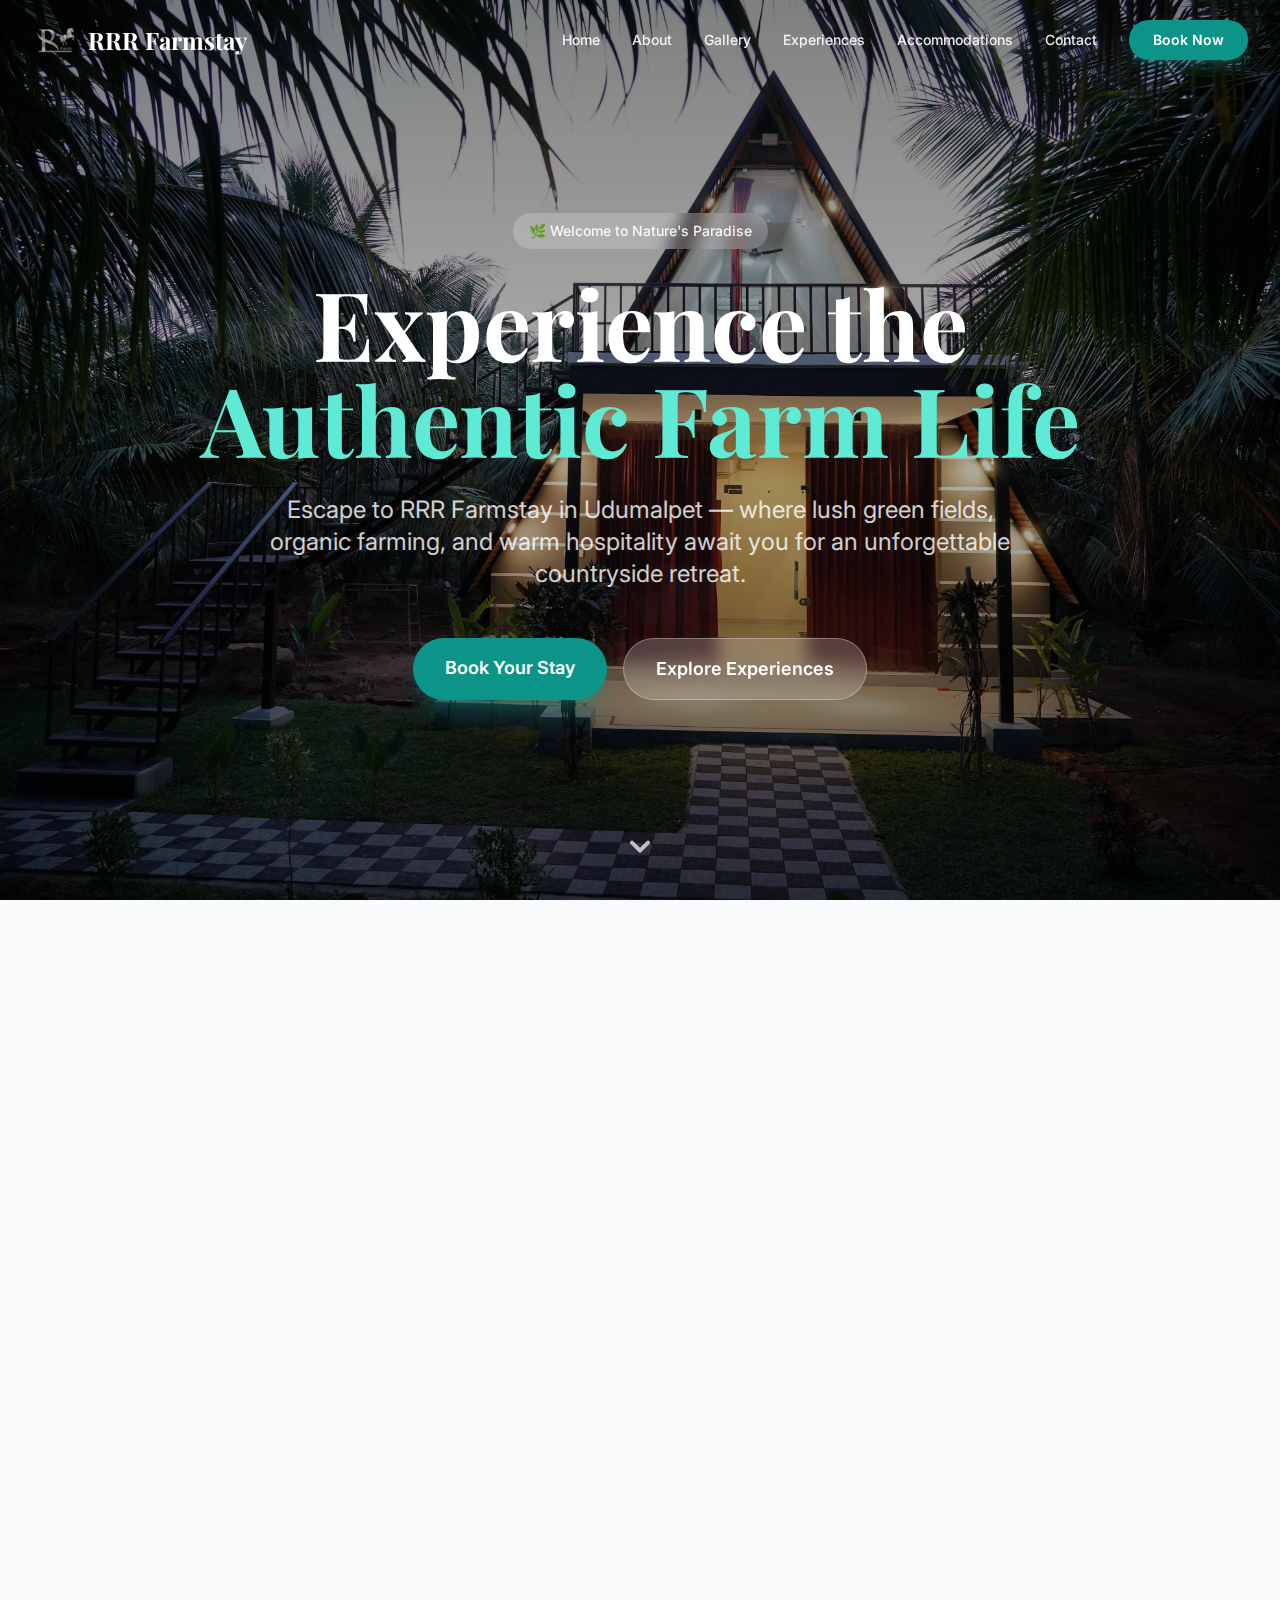
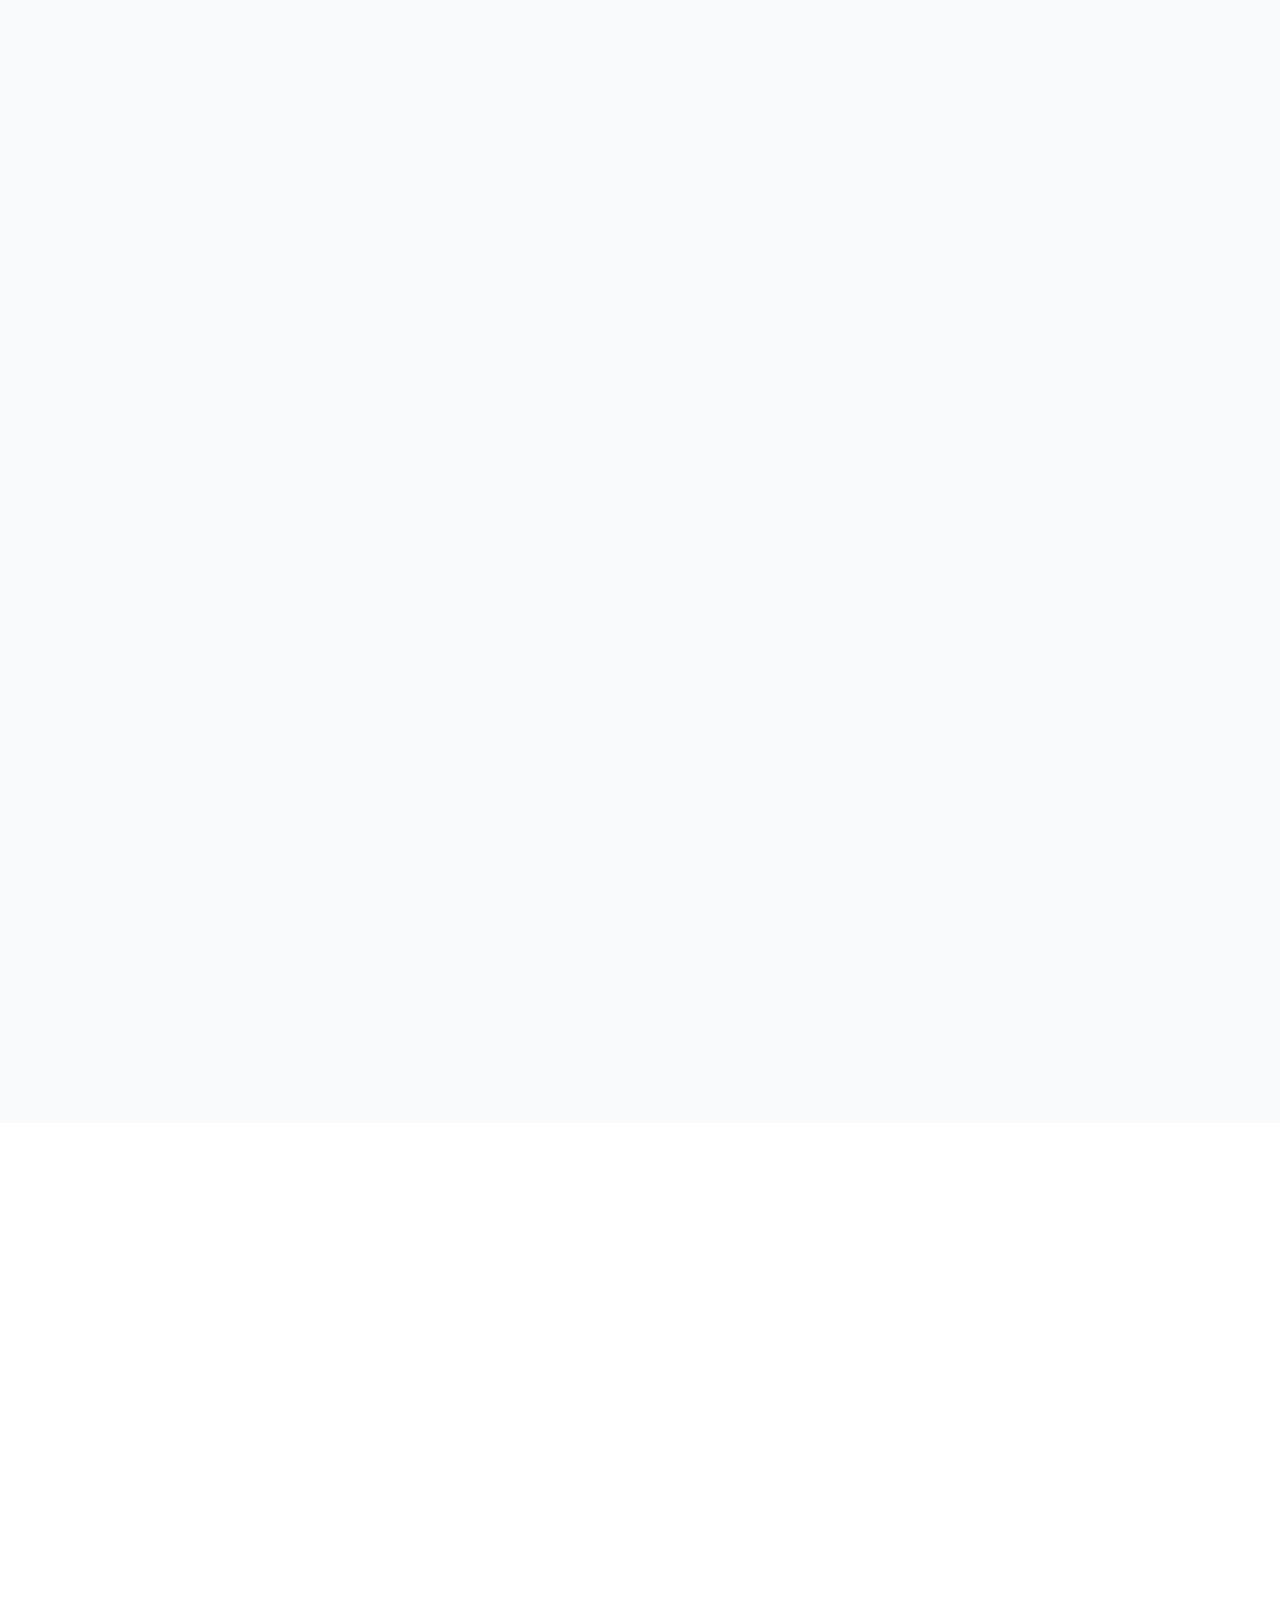
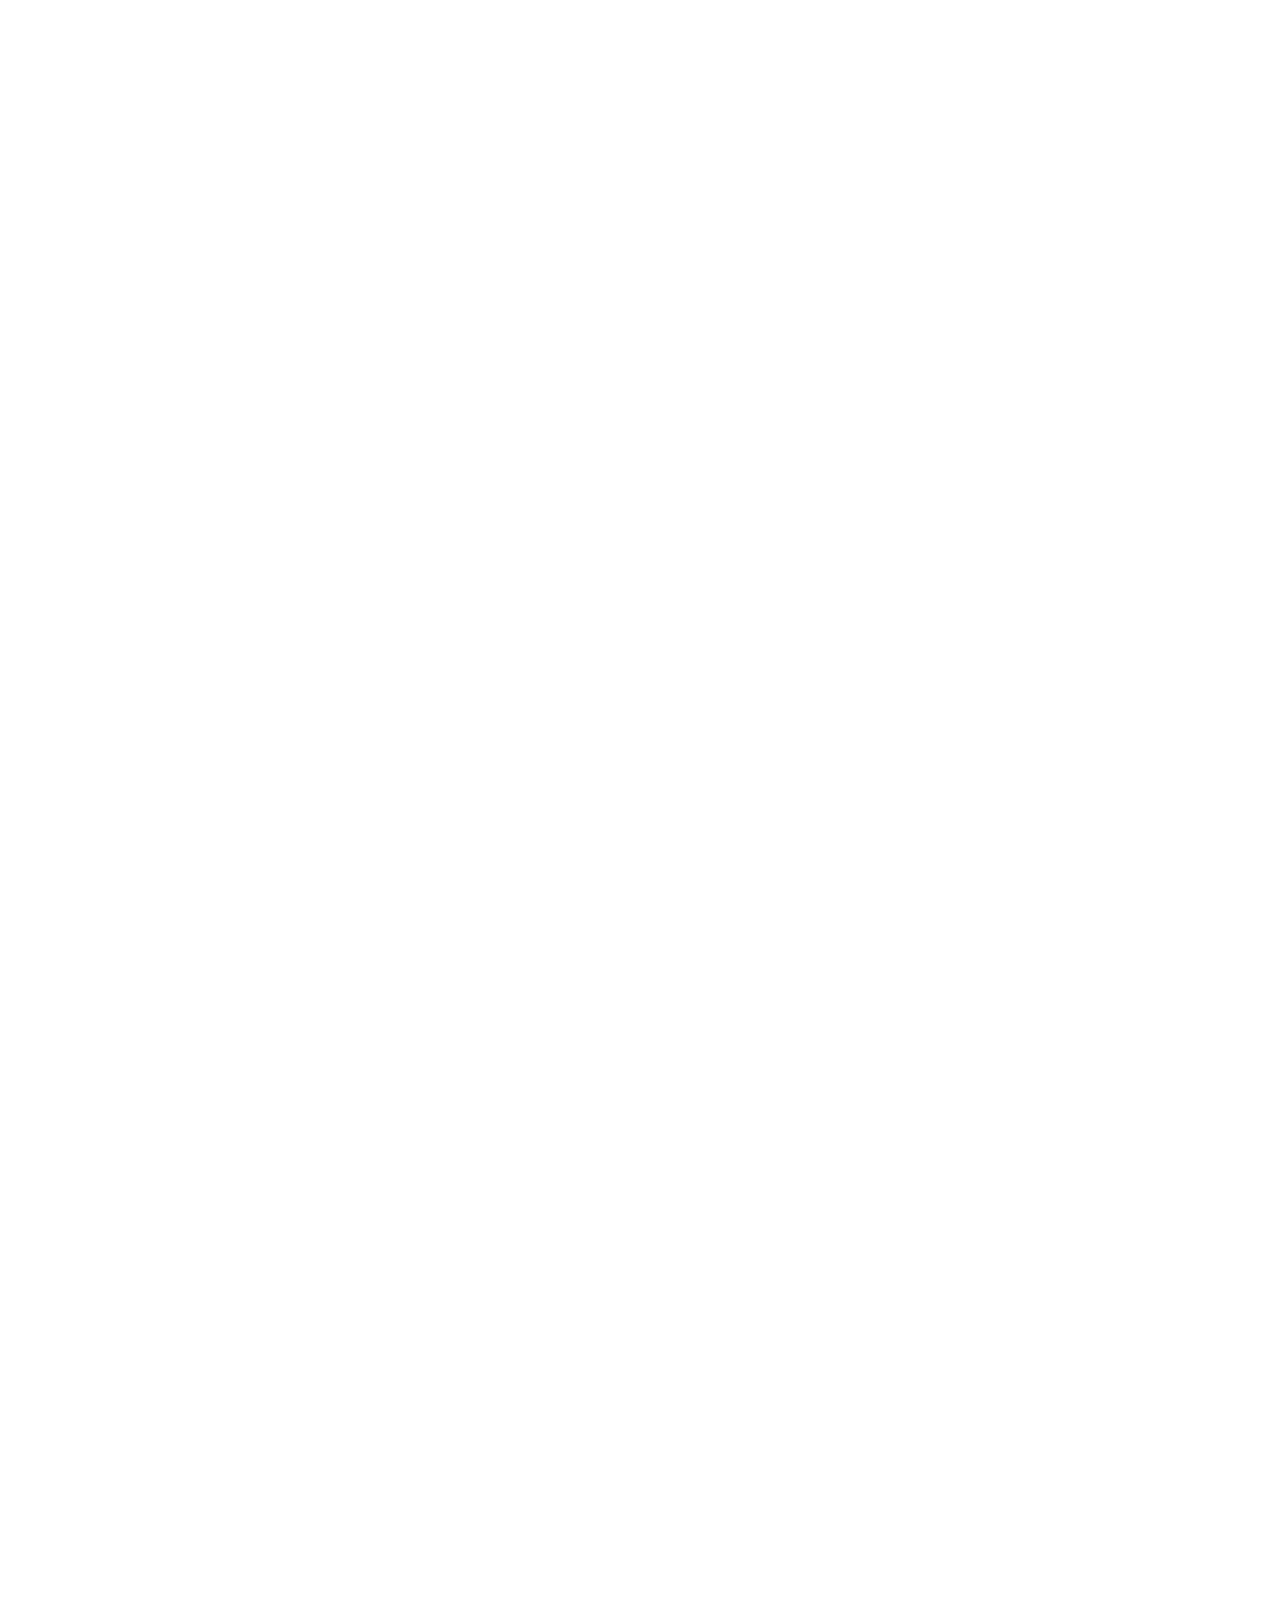
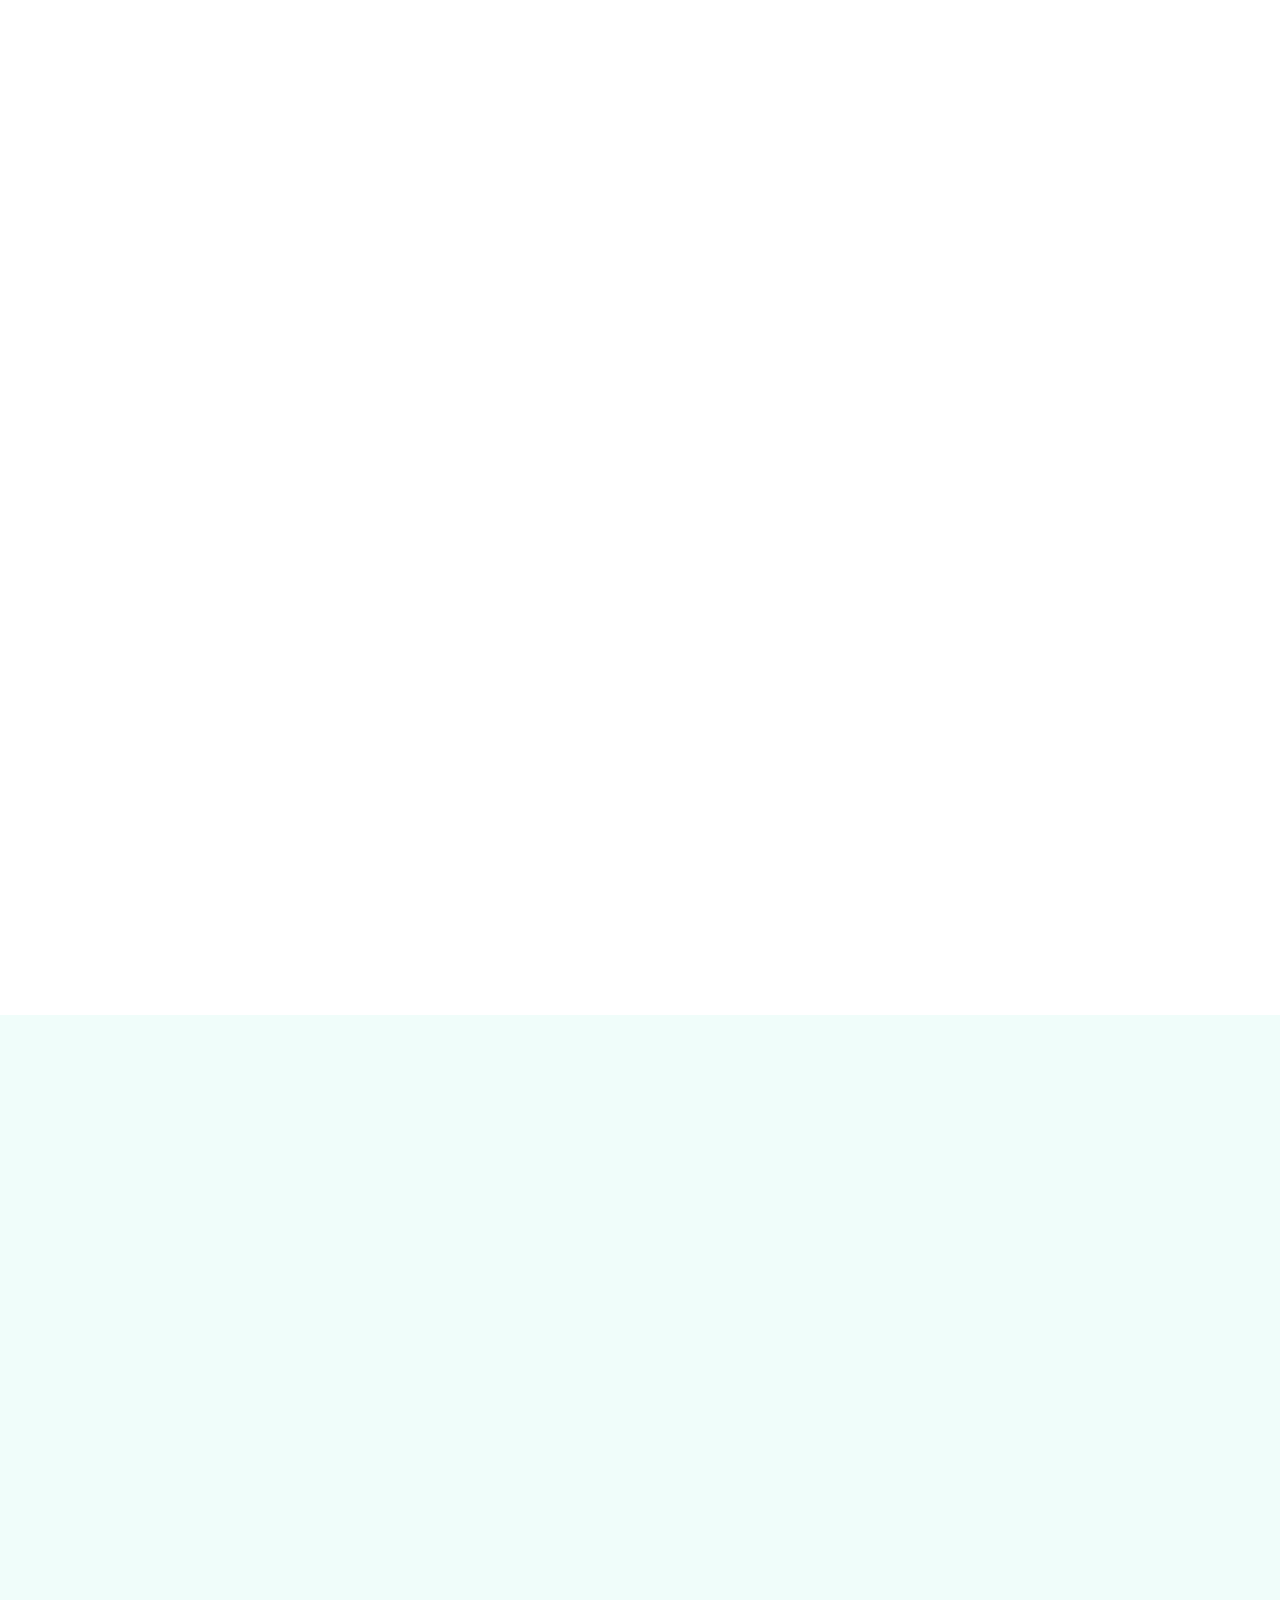
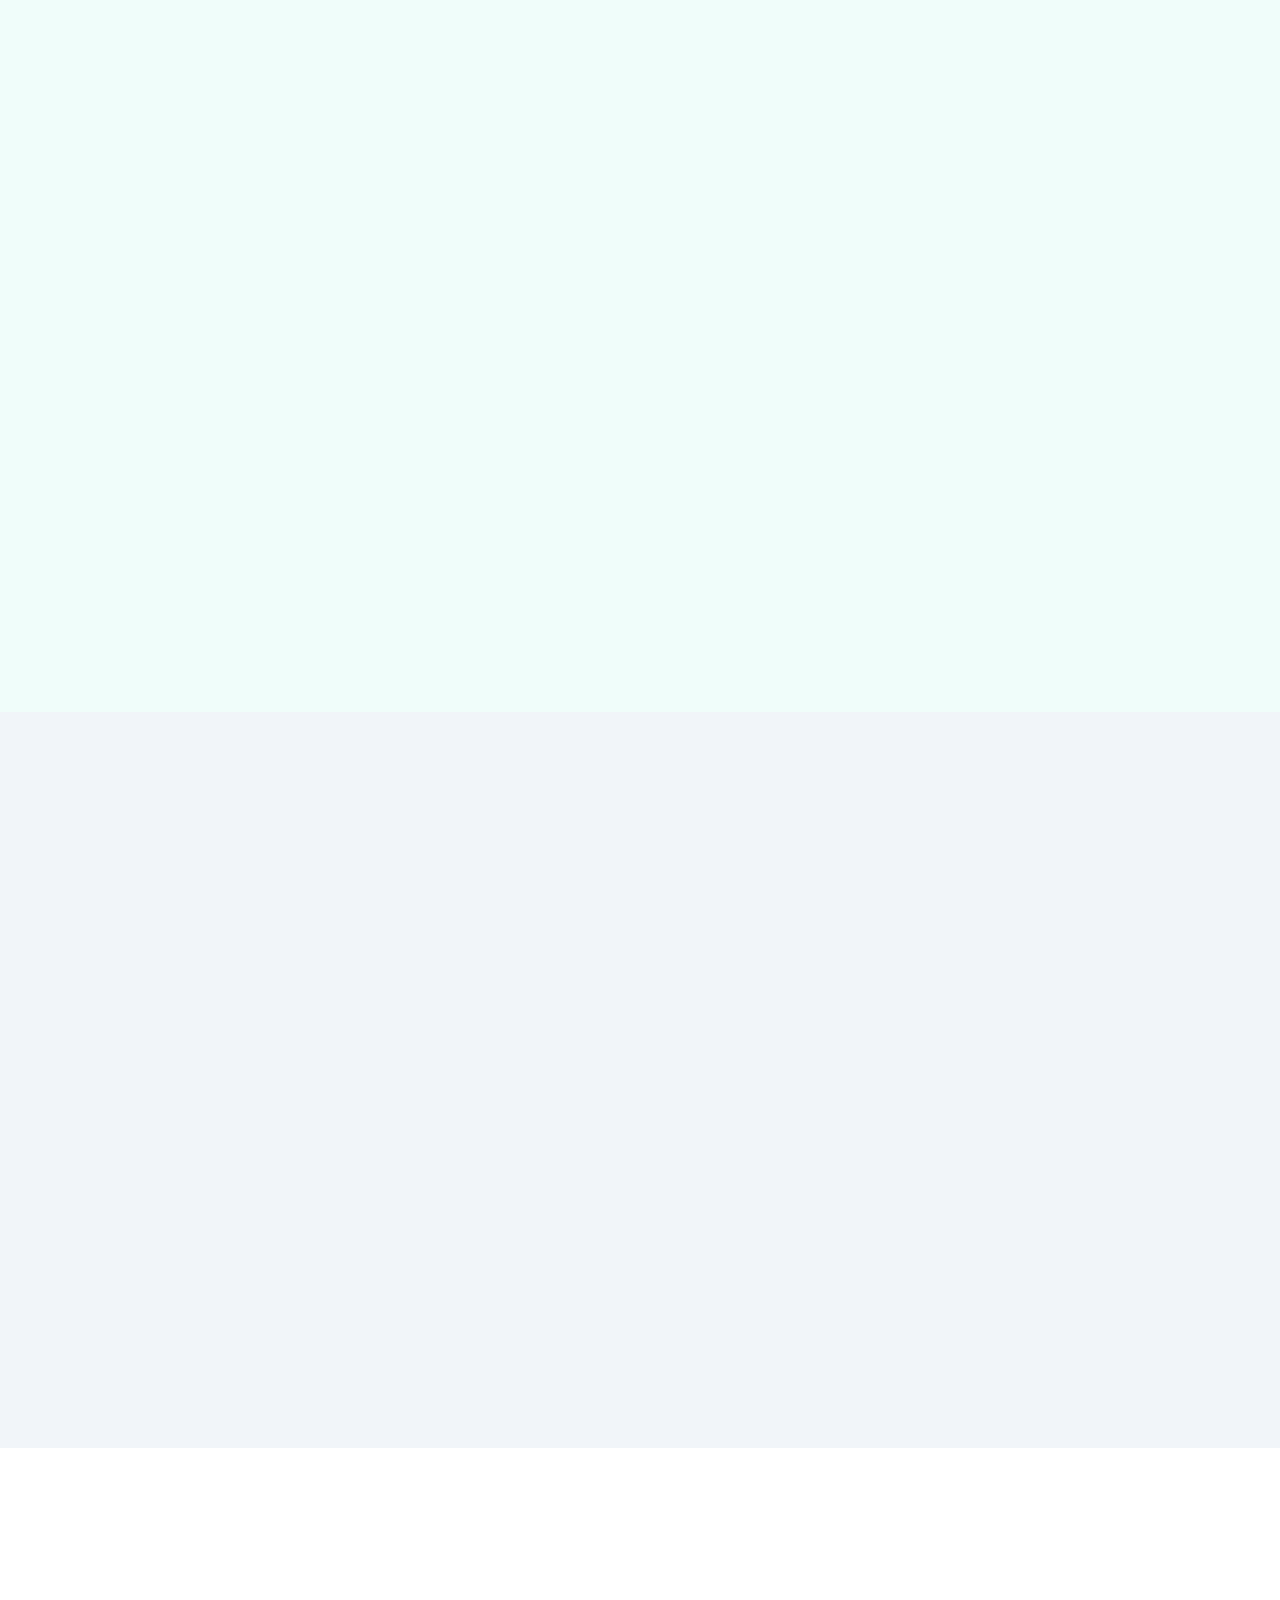
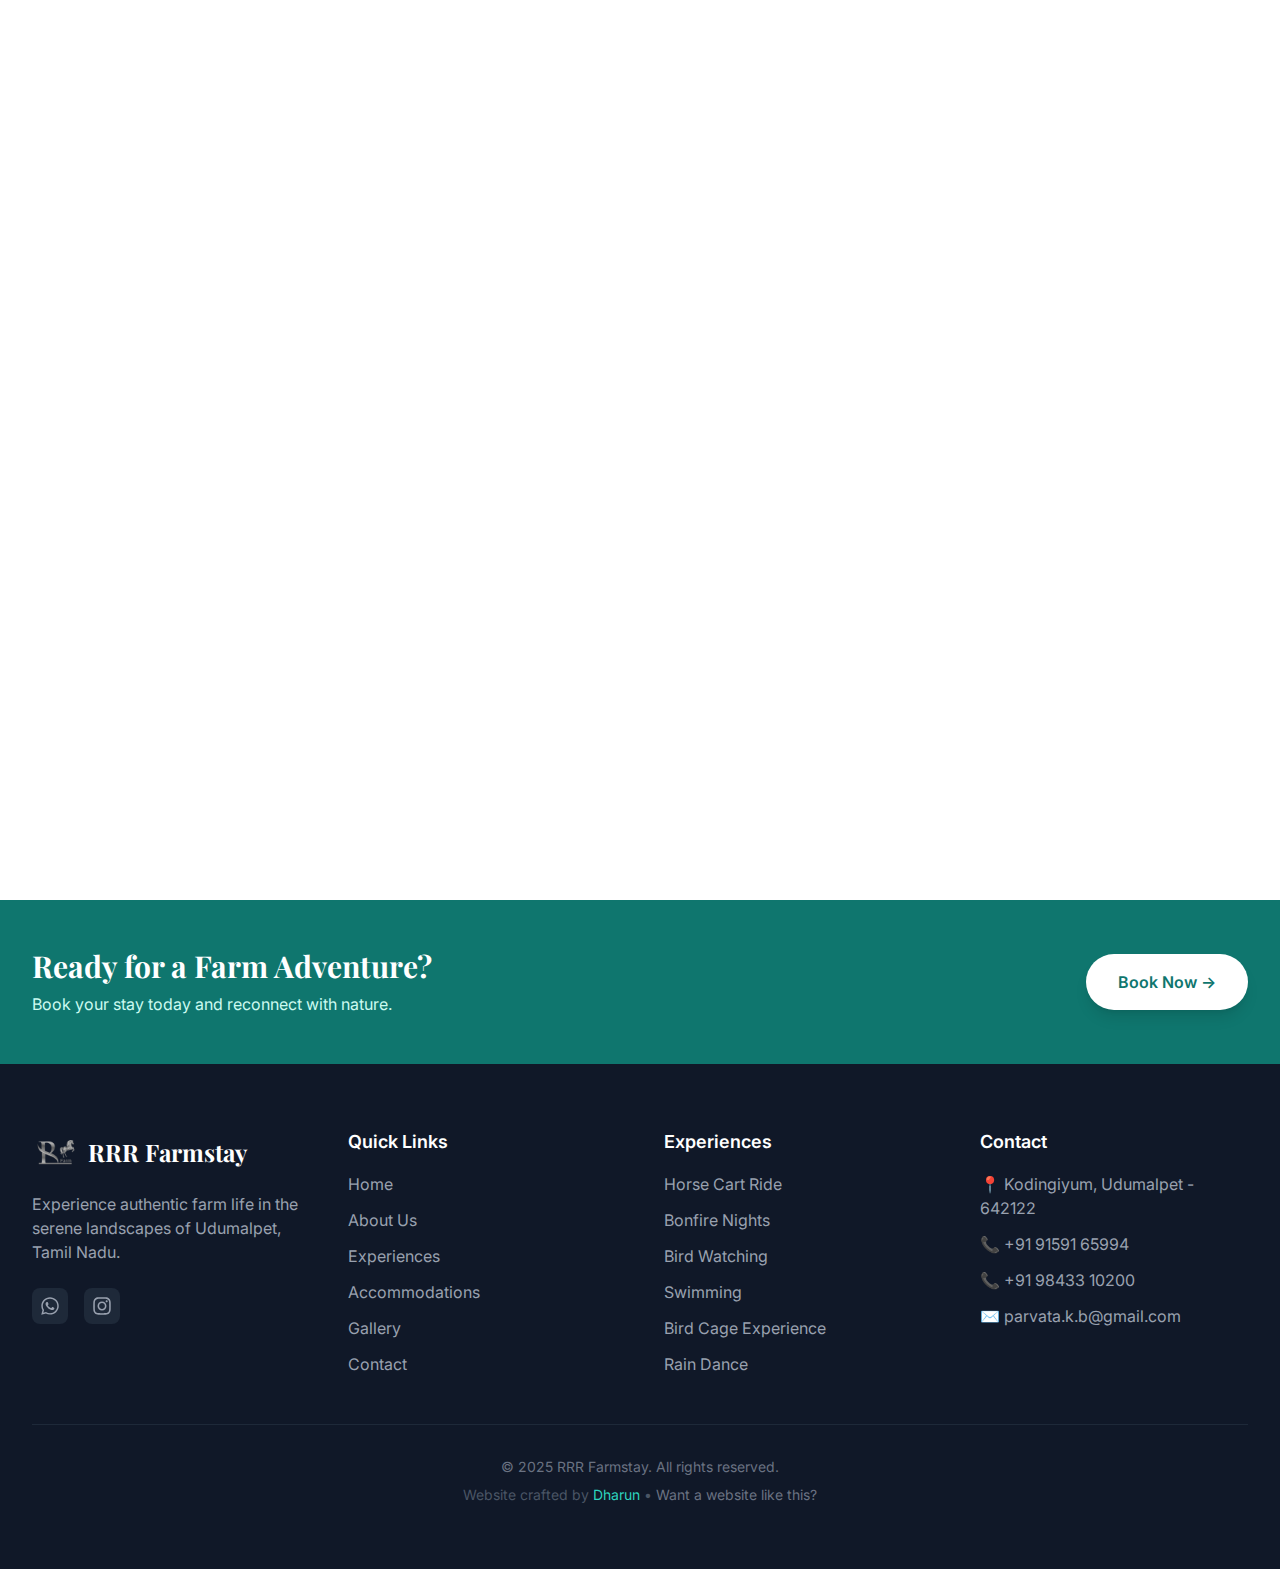
<file: index.html>
<!doctype html>
<html lang="en">
  <head>
    <meta charset="UTF-8" />
    <meta name="viewport" content="width=device-width, initial-scale=1.0" />

    <!-- Primary Meta Tags -->
    <title>RRR Farmstay | Farmstay in Udumalpet & Pollachi | Near Munnar, Valparai, Aliyar Dam</title>
    <meta name="title" content="RRR Farmstay | Farmstay in Udumalpet & Pollachi | Near Munnar, Valparai, Aliyar Dam" />
    <meta name="description" content="RRR Farmstay is a farmstay in Udumalpet located close to Munnar, Valparai, Aliyar Dam, Thirumoorthi Hills & Amaravathi Dam. Book your nature retreat today!" />
    <meta name="keywords" content="farmstay udumalpet, farmstay pollachi, resort udumalpet, resort pollachi, hotels udumalpet, hotels pollachi, stay near munnar, stay near valparai, amaravathi dam stay, thirumoorthi hills stay, aliyar dam stay, nature stay udumalpet, nature retreat pollachi, farm experience tamil nadu, organic farm stay, countryside retreat, weekend getaway pollachi, family farmstay tamil nadu, udumalpet resorts, pollachi resorts, farmstay near coimbatore, nature stay tamil nadu, eco resort udumalpet, farm tourism pollachi, rural tourism udumalpet, agro tourism tamil nadu, best farmstay pollachi, budget farmstay udumalpet, farmhouse stay pollachi, village stay udumalpet, horse riding udumalpet, campfire pollachi, rain dance farmstay, bird watching udumalpet, organic farming experience" />
    <meta name="author" content="RRR Farmstay" />
    <meta name="robots" content="index, follow" />
    <meta name="language" content="English" />
    <meta name="revisit-after" content="2 days" />
    <meta name="geo.region" content="IN-TN" />
    <meta name="geo.placename" content="Udumalpet, Tirupur, Tamil Nadu" />
    <meta name="geo.position" content="10.5430015;77.1290472" />
    <meta name="ICBM" content="10.5430015, 77.1290472" />

    <!-- Canonical URL -->
    <link rel="canonical" href="https://www.rrrfarm.in/" />

    <!-- Favicon -->
    <link rel="icon" type="image/png" href="/logo.png" />
    <link rel="apple-touch-icon" href="/logo.png" />

    <!-- Open Graph / Facebook / WhatsApp / LinkedIn -->
    <meta property="og:type" content="website" />
    <meta property="og:url" content="https://www.rrrfarm.in/" />
    <meta property="og:title" content="RRR Farmstay | Farmstay in Udumalpet & Pollachi" />
    <meta property="og:description" content="RRR Farmstay is a farmstay in Udumalpet, Tamil Nadu. Located close to Munnar, Valparai, Aliyar Dam, Thirumoorthi Hills & Amaravathi Dam. Experience nature, horse riding, campfire & organic farming." />
    <meta property="og:image" content="https://www.rrrfarm.in/images/hero-1.avif" />
    <meta property="og:image:width" content="1200" />
    <meta property="og:image:height" content="630" />
    <meta property="og:image:alt" content="RRR Farmstay - Beautiful farmstay in Udumalpet" />
    <meta property="og:site_name" content="RRR Farmstay" />
    <meta property="og:locale" content="en_IN" />

    <!-- Twitter Card -->
    <meta name="twitter:card" content="summary_large_image" />
    <meta name="twitter:url" content="https://www.rrrfarm.in/" />
    <meta name="twitter:title" content="RRR Farmstay | Farmstay in Udumalpet & Pollachi" />
    <meta name="twitter:description" content="RRR Farmstay is a farmstay in Udumalpet, Tamil Nadu. Located close to Munnar, Valparai, Aliyar Dam, Thirumoorthi Hills & Amaravathi Dam." />
    <meta name="twitter:image" content="https://www.rrrfarm.in/images/hero-1.avif" />
    <meta name="twitter:image:alt" content="RRR Farmstay - Beautiful farmstay in Udumalpet" />

    <!-- Additional SEO Meta Tags -->
    <meta name="theme-color" content="#0f766e" />
    <meta name="msapplication-TileColor" content="#0f766e" />
    <meta name="mobile-web-app-capable" content="yes" />
    <meta name="apple-mobile-web-app-capable" content="yes" />
    <meta name="apple-mobile-web-app-status-bar-style" content="default" />
    <meta name="apple-mobile-web-app-title" content="RRR Farmstay" />
    <meta name="application-name" content="RRR Farmstay" />

    <!-- JSON-LD Structured Data for LocalBusiness -->
    <script type="application/ld+json">
    {
      "@context": "https://schema.org",
      "@type": ["LodgingBusiness", "Resort", "TouristAttraction"],
      "name": "RRR Farmstay",
      "alternateName": "RRR Farm",
      "description": "RRR Farmstay is a farmstay in Udumalpet, Tamil Nadu. Located close to Munnar, Valparai, Aliyar Dam, Thirumoorthi Hills & Amaravathi Dam. Experience authentic farm life with horse riding, campfire, rain dance, bird watching, and organic farming.",
      "url": "https://www.rrrfarm.in",
      "logo": "https://www.rrrfarm.in/logo.png",
      "image": [
        "https://www.rrrfarm.in/images/hero-1.avif",
        "https://www.rrrfarm.in/images/hero-2.avif",
        "https://www.rrrfarm.in/images/gallery-1.avif"
      ],
      "telephone": "+91-91591-65994",
      "email": "parvata.k.b@gmail.com",
      "priceRange": "₹1000 - ₹7000",
      "currenciesAccepted": "INR",
      "paymentAccepted": "Cash, UPI, Bank Transfer",
      "address": {
        "@type": "PostalAddress",
        "streetAddress": "Kodingiyum",
        "addressLocality": "Udumalpet",
        "addressRegion": "Tamil Nadu",
        "postalCode": "642122",
        "addressCountry": "IN"
      },
      "geo": {
        "@type": "GeoCoordinates",
        "latitude": 10.5430015,
        "longitude": 77.1290472
      },
      "hasMap": "https://maps.app.goo.gl/zwQG5Zt1S4sur8kT8",
      "openingHoursSpecification": {
        "@type": "OpeningHoursSpecification",
        "dayOfWeek": ["Monday", "Tuesday", "Wednesday", "Thursday", "Friday", "Saturday", "Sunday"],
        "opens": "00:00",
        "closes": "23:59"
      },
      "checkinTime": "12:00",
      "checkoutTime": "11:00",
      "amenityFeature": [
        {"@type": "LocationFeatureSpecification", "name": "Horse Riding", "value": true},
        {"@type": "LocationFeatureSpecification", "name": "Campfire", "value": true},
        {"@type": "LocationFeatureSpecification", "name": "Rain Dance", "value": true},
        {"@type": "LocationFeatureSpecification", "name": "Bird Watching", "value": true},
        {"@type": "LocationFeatureSpecification", "name": "Organic Farming", "value": true},
        {"@type": "LocationFeatureSpecification", "name": "Children Play Area", "value": true},
        {"@type": "LocationFeatureSpecification", "name": "Dormitory", "value": true},
        {"@type": "LocationFeatureSpecification", "name": "Free Parking", "value": true}
      ],
      "sameAs": [
        "https://www.instagram.com/rrr_farm25",
        "https://wa.me/919159165994"
      ],
      "areaServed": {
        "@type": "GeoCircle",
        "geoMidpoint": {
          "@type": "GeoCoordinates",
          "latitude": 10.5430015,
          "longitude": 77.1290472
        },
        "geoRadius": "100000"
      },
      "touristType": ["Family", "Couples", "Groups", "Nature Lovers", "Adventure Seekers"],
      "isAccessibleForFree": false,
      "publicAccess": true
    }
    </script>

    <!-- JSON-LD Breadcrumb -->
    <script type="application/ld+json">
    {
      "@context": "https://schema.org",
      "@type": "BreadcrumbList",
      "itemListElement": [
        {
          "@type": "ListItem",
          "position": 1,
          "name": "Home",
          "item": "https://www.rrrfarm.in/"
        }
      ]
    }
    </script>

    <!-- JSON-LD Organization -->
    <script type="application/ld+json">
    {
      "@context": "https://schema.org",
      "@type": "Organization",
      "name": "RRR Farmstay",
      "url": "https://www.rrrfarm.in",
      "logo": "https://www.rrrfarm.in/logo.png",
      "contactPoint": {
        "@type": "ContactPoint",
        "telephone": "+91-91591-65994",
        "contactType": "reservations",
        "email": "parvata.k.b@gmail.com",
        "areaServed": "IN",
        "availableLanguage": ["English", "Tamil", "Hindi"]
      },
      "sameAs": [
        "https://www.instagram.com/rrr_farm25"
      ]
    }
    </script>

    <!-- Google Fonts -->
    <link rel="preconnect" href="https://fonts.googleapis.com">
    <link rel="preconnect" href="https://fonts.gstatic.com" crossorigin>
    <link href="https://fonts.googleapis.com/css2?family=Inter:wght@300;400;500;600;700&family=Playfair+Display:wght@400;500;600;700&display=swap" rel="stylesheet">
    <script type="module" crossorigin src="/assets/index-BtNt-WbG.js"></script>
    <link rel="stylesheet" crossorigin href="/assets/index-By8FlVh9.css">
  </head>
  <body>
    <div id="root"></div>
  </body>
</html>
</file>
<file: assets/index-By8FlVh9.css>
@layer properties{@supports (((-webkit-hyphens:none)) and (not (margin-trim:inline))) or ((-moz-orient:inline) and (not (color:rgb(from red r g b)))){*,:before,:after,::backdrop{--tw-translate-x:0;--tw-translate-y:0;--tw-translate-z:0;--tw-scale-x:1;--tw-scale-y:1;--tw-scale-z:1;--tw-rotate-x:initial;--tw-rotate-y:initial;--tw-rotate-z:initial;--tw-skew-x:initial;--tw-skew-y:initial;--tw-space-y-reverse:0;--tw-border-style:solid;--tw-gradient-position:initial;--tw-gradient-from:#0000;--tw-gradient-via:#0000;--tw-gradient-to:#0000;--tw-gradient-stops:initial;--tw-gradient-via-stops:initial;--tw-gradient-from-position:0%;--tw-gradient-via-position:50%;--tw-gradient-to-position:100%;--tw-leading:initial;--tw-font-weight:initial;--tw-tracking:initial;--tw-shadow:0 0 #0000;--tw-shadow-color:initial;--tw-shadow-alpha:100%;--tw-inset-shadow:0 0 #0000;--tw-inset-shadow-color:initial;--tw-inset-shadow-alpha:100%;--tw-ring-color:initial;--tw-ring-shadow:0 0 #0000;--tw-inset-ring-color:initial;--tw-inset-ring-shadow:0 0 #0000;--tw-ring-inset:initial;--tw-ring-offset-width:0px;--tw-ring-offset-color:#fff;--tw-ring-offset-shadow:0 0 #0000;--tw-blur:initial;--tw-brightness:initial;--tw-contrast:initial;--tw-grayscale:initial;--tw-hue-rotate:initial;--tw-invert:initial;--tw-opacity:initial;--tw-saturate:initial;--tw-sepia:initial;--tw-drop-shadow:initial;--tw-drop-shadow-color:initial;--tw-drop-shadow-alpha:100%;--tw-drop-shadow-size:initial;--tw-backdrop-blur:initial;--tw-backdrop-brightness:initial;--tw-backdrop-contrast:initial;--tw-backdrop-grayscale:initial;--tw-backdrop-hue-rotate:initial;--tw-backdrop-invert:initial;--tw-backdrop-opacity:initial;--tw-backdrop-saturate:initial;--tw-backdrop-sepia:initial;--tw-duration:initial;--tw-ease:initial}}}@layer theme{:root,:host{--font-sans:"Inter",system-ui,sans-serif;--font-mono:ui-monospace,SFMono-Regular,Menlo,Monaco,Consolas,"Liberation Mono","Courier New",monospace;--color-orange-100:oklch(95.4% .038 75.164);--color-orange-700:oklch(55.3% .195 38.402);--color-yellow-400:oklch(85.2% .199 91.936);--color-green-100:oklch(96.2% .044 156.743);--color-green-500:oklch(72.3% .219 149.579);--color-green-700:oklch(52.7% .154 150.069);--color-pink-500:oklch(65.6% .241 354.308);--color-gray-100:oklch(96.7% .003 264.542);--color-gray-200:oklch(92.8% .006 264.531);--color-gray-300:oklch(87.2% .01 258.338);--color-gray-400:oklch(70.7% .022 261.325);--color-gray-500:oklch(55.1% .027 264.364);--color-gray-600:oklch(44.6% .03 256.802);--color-gray-700:oklch(37.3% .034 259.733);--color-gray-800:oklch(27.8% .033 256.848);--color-gray-900:oklch(21% .034 264.665);--color-black:#000;--color-white:#fff;--spacing:.25rem;--container-xl:36rem;--container-2xl:42rem;--container-3xl:48rem;--container-4xl:56rem;--container-5xl:64rem;--container-7xl:80rem;--text-xs:.75rem;--text-xs--line-height:calc(1/.75);--text-sm:.875rem;--text-sm--line-height:calc(1.25/.875);--text-base:1rem;--text-base--line-height: 1.5 ;--text-lg:1.125rem;--text-lg--line-height:calc(1.75/1.125);--text-xl:1.25rem;--text-xl--line-height:calc(1.75/1.25);--text-2xl:1.5rem;--text-2xl--line-height:calc(2/1.5);--text-3xl:1.875rem;--text-3xl--line-height: 1.2 ;--text-4xl:2.25rem;--text-4xl--line-height:calc(2.5/2.25);--text-5xl:3rem;--text-5xl--line-height:1;--text-6xl:3.75rem;--text-6xl--line-height:1;--text-7xl:4.5rem;--text-7xl--line-height:1;--text-8xl:6rem;--text-8xl--line-height:1;--text-9xl:8rem;--text-9xl--line-height:1;--font-weight-medium:500;--font-weight-semibold:600;--font-weight-bold:700;--tracking-wider:.05em;--leading-relaxed:1.625;--radius-md:.375rem;--radius-lg:.5rem;--radius-xl:.75rem;--radius-2xl:1rem;--drop-shadow-md:0 3px 3px #0000001f;--drop-shadow-lg:0 4px 4px #00000026;--drop-shadow-2xl:0 25px 25px #00000026;--ease-out:cubic-bezier(0,0,.2,1);--ease-in-out:cubic-bezier(.4,0,.2,1);--animate-bounce:bounce 1s infinite;--blur-sm:8px;--blur-md:12px;--blur-xl:24px;--blur-3xl:64px;--aspect-video:16/9;--default-transition-duration:.15s;--default-transition-timing-function:cubic-bezier(.4,0,.2,1);--default-font-family:var(--font-sans);--default-mono-font-family:var(--font-mono);--font-display:"Playfair Display",Georgia,serif;--color-primary-50:#f0fdfa;--color-primary-100:#ccfbf1;--color-primary-300:#5eead4;--color-primary-400:#2dd4bf;--color-primary-500:#14b8a6;--color-primary-600:#0d9488;--color-primary-700:#0f766e;--color-primary-800:#115e59;--color-earth-50:#f8fafc;--color-earth-100:#f1f5f9}}@layer base{*,:after,:before,::backdrop{box-sizing:border-box;border:0 solid;margin:0;padding:0}::file-selector-button{box-sizing:border-box;border:0 solid;margin:0;padding:0}html,:host{-webkit-text-size-adjust:100%;tab-size:4;line-height:1.5;font-family:var(--default-font-family,ui-sans-serif,system-ui,sans-serif,"Apple Color Emoji","Segoe UI Emoji","Segoe UI Symbol","Noto Color Emoji");font-feature-settings:var(--default-font-feature-settings,normal);font-variation-settings:var(--default-font-variation-settings,normal);-webkit-tap-highlight-color:transparent}hr{height:0;color:inherit;border-top-width:1px}abbr:where([title]){-webkit-text-decoration:underline dotted;text-decoration:underline dotted}h1,h2,h3,h4,h5,h6{font-size:inherit;font-weight:inherit}a{color:inherit;-webkit-text-decoration:inherit;text-decoration:inherit}b,strong{font-weight:bolder}code,kbd,samp,pre{font-family:var(--default-mono-font-family,ui-monospace,SFMono-Regular,Menlo,Monaco,Consolas,"Liberation Mono","Courier New",monospace);font-feature-settings:var(--default-mono-font-feature-settings,normal);font-variation-settings:var(--default-mono-font-variation-settings,normal);font-size:1em}small{font-size:80%}sub,sup{vertical-align:baseline;font-size:75%;line-height:0;position:relative}sub{bottom:-.25em}sup{top:-.5em}table{text-indent:0;border-color:inherit;border-collapse:collapse}:-moz-focusring{outline:auto}progress{vertical-align:baseline}summary{display:list-item}ol,ul,menu{list-style:none}img,svg,video,canvas,audio,iframe,embed,object{vertical-align:middle;display:block}img,video{max-width:100%;height:auto}button,input,select,optgroup,textarea{font:inherit;font-feature-settings:inherit;font-variation-settings:inherit;letter-spacing:inherit;color:inherit;opacity:1;background-color:#0000;border-radius:0}::file-selector-button{font:inherit;font-feature-settings:inherit;font-variation-settings:inherit;letter-spacing:inherit;color:inherit;opacity:1;background-color:#0000;border-radius:0}:where(select:is([multiple],[size])) optgroup{font-weight:bolder}:where(select:is([multiple],[size])) optgroup option{padding-inline-start:20px}::file-selector-button{margin-inline-end:4px}::placeholder{opacity:1}@supports (not ((-webkit-appearance:-apple-pay-button))) or (contain-intrinsic-size:1px){::placeholder{color:currentColor}@supports (color:color-mix(in lab,red,red)){::placeholder{color:color-mix(in oklab,currentcolor 50%,transparent)}}}textarea{resize:vertical}::-webkit-search-decoration{-webkit-appearance:none}::-webkit-date-and-time-value{min-height:1lh;text-align:inherit}::-webkit-datetime-edit{display:inline-flex}::-webkit-datetime-edit-fields-wrapper{padding:0}::-webkit-datetime-edit{padding-block:0}::-webkit-datetime-edit-year-field{padding-block:0}::-webkit-datetime-edit-month-field{padding-block:0}::-webkit-datetime-edit-day-field{padding-block:0}::-webkit-datetime-edit-hour-field{padding-block:0}::-webkit-datetime-edit-minute-field{padding-block:0}::-webkit-datetime-edit-second-field{padding-block:0}::-webkit-datetime-edit-millisecond-field{padding-block:0}::-webkit-datetime-edit-meridiem-field{padding-block:0}::-webkit-calendar-picker-indicator{line-height:1}:-moz-ui-invalid{box-shadow:none}button,input:where([type=button],[type=reset],[type=submit]){appearance:button}::file-selector-button{appearance:button}::-webkit-inner-spin-button{height:auto}::-webkit-outer-spin-button{height:auto}[hidden]:where(:not([hidden=until-found])){display:none!important}}@layer components;@layer utilities{.pointer-events-none{pointer-events:none}.invisible{visibility:hidden}.visible{visibility:visible}.sr-only{clip-path:inset(50%);white-space:nowrap;border-width:0;width:1px;height:1px;margin:-1px;padding:0;position:absolute;overflow:hidden}.absolute{position:absolute}.fixed{position:fixed}.relative{position:relative}.static{position:static}.-inset-2{inset:calc(var(--spacing)*-2)}.inset-0{inset:calc(var(--spacing)*0)}.inset-4{inset:calc(var(--spacing)*4)}.top-0{top:calc(var(--spacing)*0)}.top-1\/2{top:50%}.top-4{top:calc(var(--spacing)*4)}.top-10{top:calc(var(--spacing)*10)}.right-0{right:calc(var(--spacing)*0)}.right-4{right:calc(var(--spacing)*4)}.right-6{right:calc(var(--spacing)*6)}.right-8{right:calc(var(--spacing)*8)}.right-10{right:calc(var(--spacing)*10)}.bottom-0{bottom:calc(var(--spacing)*0)}.bottom-3{bottom:calc(var(--spacing)*3)}.bottom-4{bottom:calc(var(--spacing)*4)}.bottom-6{bottom:calc(var(--spacing)*6)}.bottom-8{bottom:calc(var(--spacing)*8)}.bottom-10{bottom:calc(var(--spacing)*10)}.left-0{left:calc(var(--spacing)*0)}.left-1\/2{left:50%}.left-3{left:calc(var(--spacing)*3)}.left-4{left:calc(var(--spacing)*4)}.left-10{left:calc(var(--spacing)*10)}.z-0{z-index:0}.z-10{z-index:10}.z-50{z-index:50}.container{width:100%}@media(min-width:40rem){.container{max-width:40rem}}@media(min-width:48rem){.container{max-width:48rem}}@media(min-width:64rem){.container{max-width:64rem}}@media(min-width:80rem){.container{max-width:80rem}}@media(min-width:96rem){.container{max-width:96rem}}.mx-auto{margin-inline:auto}.mt-2{margin-top:calc(var(--spacing)*2)}.mt-3{margin-top:calc(var(--spacing)*3)}.mt-4{margin-top:calc(var(--spacing)*4)}.mt-6{margin-top:calc(var(--spacing)*6)}.mt-12{margin-top:calc(var(--spacing)*12)}.mb-1{margin-bottom:calc(var(--spacing)*1)}.mb-2{margin-bottom:calc(var(--spacing)*2)}.mb-3{margin-bottom:calc(var(--spacing)*3)}.mb-4{margin-bottom:calc(var(--spacing)*4)}.mb-6{margin-bottom:calc(var(--spacing)*6)}.mb-8{margin-bottom:calc(var(--spacing)*8)}.mb-10{margin-bottom:calc(var(--spacing)*10)}.mb-12{margin-bottom:calc(var(--spacing)*12)}.mb-16{margin-bottom:calc(var(--spacing)*16)}.ml-1{margin-left:calc(var(--spacing)*1)}.block{display:block}.flex{display:flex}.grid{display:grid}.hidden{display:none}.inline-block{display:inline-block}.inline-flex{display:inline-flex}.aspect-\[4\/3\]{aspect-ratio:4/3}.aspect-video{aspect-ratio:var(--aspect-video)}.h-0\.5{height:calc(var(--spacing)*.5)}.h-2{height:calc(var(--spacing)*2)}.h-5{height:calc(var(--spacing)*5)}.h-6{height:calc(var(--spacing)*6)}.h-8{height:calc(var(--spacing)*8)}.h-10{height:calc(var(--spacing)*10)}.h-12{height:calc(var(--spacing)*12)}.h-16{height:calc(var(--spacing)*16)}.h-20{height:calc(var(--spacing)*20)}.h-32{height:calc(var(--spacing)*32)}.h-40{height:calc(var(--spacing)*40)}.h-48{height:calc(var(--spacing)*48)}.h-64{height:calc(var(--spacing)*64)}.h-80{height:calc(var(--spacing)*80)}.h-\[140\%\]{height:140%}.h-full{height:100%}.max-h-\[85vh\]{max-height:85vh}.max-h-full{max-height:100%}.min-h-\[80vh\]{min-height:80vh}.min-h-screen{min-height:100vh}.w-0{width:calc(var(--spacing)*0)}.w-2{width:calc(var(--spacing)*2)}.w-5{width:calc(var(--spacing)*5)}.w-6{width:calc(var(--spacing)*6)}.w-8{width:calc(var(--spacing)*8)}.w-10{width:calc(var(--spacing)*10)}.w-12{width:calc(var(--spacing)*12)}.w-20{width:calc(var(--spacing)*20)}.w-32{width:calc(var(--spacing)*32)}.w-40{width:calc(var(--spacing)*40)}.w-64{width:calc(var(--spacing)*64)}.w-full{width:100%}.max-w-2xl{max-width:var(--container-2xl)}.max-w-3xl{max-width:var(--container-3xl)}.max-w-4xl{max-width:var(--container-4xl)}.max-w-5xl{max-width:var(--container-5xl)}.max-w-7xl{max-width:var(--container-7xl)}.max-w-full{max-width:100%}.max-w-xl{max-width:var(--container-xl)}.flex-1{flex:1}.flex-shrink-0,.shrink-0{flex-shrink:0}.flex-grow{flex-grow:1}.-translate-x-1\/2{--tw-translate-x: -50% ;translate:var(--tw-translate-x)var(--tw-translate-y)}.translate-x-full{--tw-translate-x:100%;translate:var(--tw-translate-x)var(--tw-translate-y)}.-translate-y-1\/2{--tw-translate-y: -50% ;translate:var(--tw-translate-x)var(--tw-translate-y)}.scale-0{--tw-scale-x:0%;--tw-scale-y:0%;--tw-scale-z:0%;scale:var(--tw-scale-x)var(--tw-scale-y)}.scale-100{--tw-scale-x:100%;--tw-scale-y:100%;--tw-scale-z:100%;scale:var(--tw-scale-x)var(--tw-scale-y)}.transform{transform:var(--tw-rotate-x,)var(--tw-rotate-y,)var(--tw-rotate-z,)var(--tw-skew-x,)var(--tw-skew-y,)}.animate-bounce{animation:var(--animate-bounce)}.cursor-not-allowed{cursor:not-allowed}.cursor-pointer{cursor:pointer}.resize-none{resize:none}.scroll-mt-16{scroll-margin-top:calc(var(--spacing)*16)}.grid-cols-1{grid-template-columns:repeat(1,minmax(0,1fr))}.grid-cols-2{grid-template-columns:repeat(2,minmax(0,1fr))}.flex-col{flex-direction:column}.flex-wrap{flex-wrap:wrap}.items-center{align-items:center}.items-start{align-items:flex-start}.justify-between{justify-content:space-between}.justify-center{justify-content:center}.justify-end{justify-content:flex-end}.gap-1{gap:calc(var(--spacing)*1)}.gap-2{gap:calc(var(--spacing)*2)}.gap-3{gap:calc(var(--spacing)*3)}.gap-4{gap:calc(var(--spacing)*4)}.gap-5{gap:calc(var(--spacing)*5)}.gap-6{gap:calc(var(--spacing)*6)}.gap-8{gap:calc(var(--spacing)*8)}.gap-12{gap:calc(var(--spacing)*12)}.gap-16{gap:calc(var(--spacing)*16)}:where(.space-y-1\.5>:not(:last-child)){--tw-space-y-reverse:0;margin-block-start:calc(calc(var(--spacing)*1.5)*var(--tw-space-y-reverse));margin-block-end:calc(calc(var(--spacing)*1.5)*calc(1 - var(--tw-space-y-reverse)))}:where(.space-y-3>:not(:last-child)){--tw-space-y-reverse:0;margin-block-start:calc(calc(var(--spacing)*3)*var(--tw-space-y-reverse));margin-block-end:calc(calc(var(--spacing)*3)*calc(1 - var(--tw-space-y-reverse)))}:where(.space-y-4>:not(:last-child)){--tw-space-y-reverse:0;margin-block-start:calc(calc(var(--spacing)*4)*var(--tw-space-y-reverse));margin-block-end:calc(calc(var(--spacing)*4)*calc(1 - var(--tw-space-y-reverse)))}:where(.space-y-5>:not(:last-child)){--tw-space-y-reverse:0;margin-block-start:calc(calc(var(--spacing)*5)*var(--tw-space-y-reverse));margin-block-end:calc(calc(var(--spacing)*5)*calc(1 - var(--tw-space-y-reverse)))}:where(.space-y-6>:not(:last-child)){--tw-space-y-reverse:0;margin-block-start:calc(calc(var(--spacing)*6)*var(--tw-space-y-reverse));margin-block-end:calc(calc(var(--spacing)*6)*calc(1 - var(--tw-space-y-reverse)))}:where(.space-y-8>:not(:last-child)){--tw-space-y-reverse:0;margin-block-start:calc(calc(var(--spacing)*8)*var(--tw-space-y-reverse));margin-block-end:calc(calc(var(--spacing)*8)*calc(1 - var(--tw-space-y-reverse)))}.overflow-hidden{overflow:hidden}.overflow-y-auto{overflow-y:auto}.rounded-2xl{border-radius:var(--radius-2xl)}.rounded-full{border-radius:3.40282e38px}.rounded-lg{border-radius:var(--radius-lg)}.rounded-md{border-radius:var(--radius-md)}.rounded-xl{border-radius:var(--radius-xl)}.border{border-style:var(--tw-border-style);border-width:1px}.border-0{border-style:var(--tw-border-style);border-width:0}.border-2{border-style:var(--tw-border-style);border-width:2px}.border-t{border-top-style:var(--tw-border-style);border-top-width:1px}.border-gray-100{border-color:var(--color-gray-100)}.border-gray-200{border-color:var(--color-gray-200)}.border-gray-300{border-color:var(--color-gray-300)}.border-gray-800{border-color:var(--color-gray-800)}.border-white{border-color:var(--color-white)}.border-white\/20{border-color:#fff3}@supports (color:color-mix(in lab,red,red)){.border-white\/20{border-color:color-mix(in oklab,var(--color-white)20%,transparent)}}.border-white\/30{border-color:#ffffff4d}@supports (color:color-mix(in lab,red,red)){.border-white\/30{border-color:color-mix(in oklab,var(--color-white)30%,transparent)}}.bg-black{background-color:var(--color-black)}.bg-black\/30{background-color:#0000004d}@supports (color:color-mix(in lab,red,red)){.bg-black\/30{background-color:color-mix(in oklab,var(--color-black)30%,transparent)}}.bg-black\/50{background-color:#00000080}@supports (color:color-mix(in lab,red,red)){.bg-black\/50{background-color:color-mix(in oklab,var(--color-black)50%,transparent)}}.bg-black\/60{background-color:#0009}@supports (color:color-mix(in lab,red,red)){.bg-black\/60{background-color:color-mix(in oklab,var(--color-black)60%,transparent)}}.bg-black\/95{background-color:#000000f2}@supports (color:color-mix(in lab,red,red)){.bg-black\/95{background-color:color-mix(in oklab,var(--color-black)95%,transparent)}}.bg-earth-50{background-color:var(--color-earth-50)}.bg-earth-100{background-color:var(--color-earth-100)}.bg-gray-100{background-color:var(--color-gray-100)}.bg-gray-200{background-color:var(--color-gray-200)}.bg-gray-400{background-color:var(--color-gray-400)}.bg-gray-800{background-color:var(--color-gray-800)}.bg-gray-900{background-color:var(--color-gray-900)}.bg-green-100{background-color:var(--color-green-100)}.bg-orange-100{background-color:var(--color-orange-100)}.bg-primary-50{background-color:var(--color-primary-50)}.bg-primary-100{background-color:var(--color-primary-100)}.bg-primary-600{background-color:var(--color-primary-600)}.bg-primary-700{background-color:var(--color-primary-700)}.bg-transparent{background-color:#0000}.bg-white{background-color:var(--color-white)}.bg-white\/10{background-color:#ffffff1a}@supports (color:color-mix(in lab,red,red)){.bg-white\/10{background-color:color-mix(in oklab,var(--color-white)10%,transparent)}}.bg-white\/20{background-color:#fff3}@supports (color:color-mix(in lab,red,red)){.bg-white\/20{background-color:color-mix(in oklab,var(--color-white)20%,transparent)}}.bg-white\/50{background-color:#ffffff80}@supports (color:color-mix(in lab,red,red)){.bg-white\/50{background-color:color-mix(in oklab,var(--color-white)50%,transparent)}}.bg-white\/90{background-color:#ffffffe6}@supports (color:color-mix(in lab,red,red)){.bg-white\/90{background-color:color-mix(in oklab,var(--color-white)90%,transparent)}}.bg-white\/95{background-color:#fffffff2}@supports (color:color-mix(in lab,red,red)){.bg-white\/95{background-color:color-mix(in oklab,var(--color-white)95%,transparent)}}.bg-gradient-to-b{--tw-gradient-position:to bottom in oklab;background-image:linear-gradient(var(--tw-gradient-stops))}.bg-gradient-to-r{--tw-gradient-position:to right in oklab;background-image:linear-gradient(var(--tw-gradient-stops))}.bg-gradient-to-t{--tw-gradient-position:to top in oklab;background-image:linear-gradient(var(--tw-gradient-stops))}.from-black\/50{--tw-gradient-from:#00000080}@supports (color:color-mix(in lab,red,red)){.from-black\/50{--tw-gradient-from:color-mix(in oklab,var(--color-black)50%,transparent)}}.from-black\/50{--tw-gradient-stops:var(--tw-gradient-via-stops,var(--tw-gradient-position),var(--tw-gradient-from)var(--tw-gradient-from-position),var(--tw-gradient-to)var(--tw-gradient-to-position))}.from-black\/60{--tw-gradient-from:#0009}@supports (color:color-mix(in lab,red,red)){.from-black\/60{--tw-gradient-from:color-mix(in oklab,var(--color-black)60%,transparent)}}.from-black\/60{--tw-gradient-stops:var(--tw-gradient-via-stops,var(--tw-gradient-position),var(--tw-gradient-from)var(--tw-gradient-from-position),var(--tw-gradient-to)var(--tw-gradient-to-position))}.via-black\/30{--tw-gradient-via:#0000004d}@supports (color:color-mix(in lab,red,red)){.via-black\/30{--tw-gradient-via:color-mix(in oklab,var(--color-black)30%,transparent)}}.via-black\/30{--tw-gradient-via-stops:var(--tw-gradient-position),var(--tw-gradient-from)var(--tw-gradient-from-position),var(--tw-gradient-via)var(--tw-gradient-via-position),var(--tw-gradient-to)var(--tw-gradient-to-position);--tw-gradient-stops:var(--tw-gradient-via-stops)}.via-transparent{--tw-gradient-via:transparent;--tw-gradient-via-stops:var(--tw-gradient-position),var(--tw-gradient-from)var(--tw-gradient-from-position),var(--tw-gradient-via)var(--tw-gradient-via-position),var(--tw-gradient-to)var(--tw-gradient-to-position);--tw-gradient-stops:var(--tw-gradient-via-stops)}.to-black\/60{--tw-gradient-to:#0009}@supports (color:color-mix(in lab,red,red)){.to-black\/60{--tw-gradient-to:color-mix(in oklab,var(--color-black)60%,transparent)}}.to-black\/60{--tw-gradient-stops:var(--tw-gradient-via-stops,var(--tw-gradient-position),var(--tw-gradient-from)var(--tw-gradient-from-position),var(--tw-gradient-to)var(--tw-gradient-to-position))}.to-transparent{--tw-gradient-to:transparent;--tw-gradient-stops:var(--tw-gradient-via-stops,var(--tw-gradient-position),var(--tw-gradient-from)var(--tw-gradient-from-position),var(--tw-gradient-to)var(--tw-gradient-to-position))}.bg-cover{background-size:cover}.bg-center{background-position:50%}.object-contain{object-fit:contain}.object-cover{object-fit:cover}.p-2{padding:calc(var(--spacing)*2)}.p-3{padding:calc(var(--spacing)*3)}.p-4{padding:calc(var(--spacing)*4)}.p-5{padding:calc(var(--spacing)*5)}.p-6{padding:calc(var(--spacing)*6)}.p-8{padding:calc(var(--spacing)*8)}.px-3{padding-inline:calc(var(--spacing)*3)}.px-4{padding-inline:calc(var(--spacing)*4)}.px-6{padding-inline:calc(var(--spacing)*6)}.px-8{padding-inline:calc(var(--spacing)*8)}.py-1{padding-block:calc(var(--spacing)*1)}.py-1\.5{padding-block:calc(var(--spacing)*1.5)}.py-2{padding-block:calc(var(--spacing)*2)}.py-2\.5{padding-block:calc(var(--spacing)*2.5)}.py-3{padding-block:calc(var(--spacing)*3)}.py-4{padding-block:calc(var(--spacing)*4)}.py-12{padding-block:calc(var(--spacing)*12)}.py-16{padding-block:calc(var(--spacing)*16)}.py-24{padding-block:calc(var(--spacing)*24)}.pt-4{padding-top:calc(var(--spacing)*4)}.pt-8{padding-top:calc(var(--spacing)*8)}.text-center{text-align:center}.text-left{text-align:left}.font-display{font-family:var(--font-display)}.text-2xl{font-size:var(--text-2xl);line-height:var(--tw-leading,var(--text-2xl--line-height))}.text-3xl{font-size:var(--text-3xl);line-height:var(--tw-leading,var(--text-3xl--line-height))}.text-4xl{font-size:var(--text-4xl);line-height:var(--tw-leading,var(--text-4xl--line-height))}.text-5xl{font-size:var(--text-5xl);line-height:var(--tw-leading,var(--text-5xl--line-height))}.text-9xl{font-size:var(--text-9xl);line-height:var(--tw-leading,var(--text-9xl--line-height))}.text-base{font-size:var(--text-base);line-height:var(--tw-leading,var(--text-base--line-height))}.text-lg{font-size:var(--text-lg);line-height:var(--tw-leading,var(--text-lg--line-height))}.text-sm{font-size:var(--text-sm);line-height:var(--tw-leading,var(--text-sm--line-height))}.text-xl{font-size:var(--text-xl);line-height:var(--tw-leading,var(--text-xl--line-height))}.text-xs{font-size:var(--text-xs);line-height:var(--tw-leading,var(--text-xs--line-height))}.leading-relaxed{--tw-leading:var(--leading-relaxed);line-height:var(--leading-relaxed)}.font-bold{--tw-font-weight:var(--font-weight-bold);font-weight:var(--font-weight-bold)}.font-medium{--tw-font-weight:var(--font-weight-medium);font-weight:var(--font-weight-medium)}.font-semibold{--tw-font-weight:var(--font-weight-semibold);font-weight:var(--font-weight-semibold)}.tracking-wider{--tw-tracking:var(--tracking-wider);letter-spacing:var(--tracking-wider)}.text-balance{text-wrap:balance}.text-\[\#a8a8a8\]{color:#a8a8a8}.text-gray-300{color:var(--color-gray-300)}.text-gray-400{color:var(--color-gray-400)}.text-gray-500{color:var(--color-gray-500)}.text-gray-600{color:var(--color-gray-600)}.text-gray-700{color:var(--color-gray-700)}.text-gray-900{color:var(--color-gray-900)}.text-green-700{color:var(--color-green-700)}.text-orange-700{color:var(--color-orange-700)}.text-primary-100{color:var(--color-primary-100)}.text-primary-300{color:var(--color-primary-300)}.text-primary-400{color:var(--color-primary-400)}.text-primary-500{color:var(--color-primary-500)}.text-primary-600{color:var(--color-primary-600)}.text-primary-700{color:var(--color-primary-700)}.text-primary-800{color:var(--color-primary-800)}.text-white{color:var(--color-white)}.text-white\/50{color:#ffffff80}@supports (color:color-mix(in lab,red,red)){.text-white\/50{color:color-mix(in oklab,var(--color-white)50%,transparent)}}.text-white\/70{color:#ffffffb3}@supports (color:color-mix(in lab,red,red)){.text-white\/70{color:color-mix(in oklab,var(--color-white)70%,transparent)}}.text-white\/80{color:#fffc}@supports (color:color-mix(in lab,red,red)){.text-white\/80{color:color-mix(in oklab,var(--color-white)80%,transparent)}}.text-white\/90{color:#ffffffe6}@supports (color:color-mix(in lab,red,red)){.text-white\/90{color:color-mix(in oklab,var(--color-white)90%,transparent)}}.text-yellow-400{color:var(--color-yellow-400)}.uppercase{text-transform:uppercase}.italic{font-style:italic}.opacity-0{opacity:0}.opacity-10{opacity:.1}.opacity-20{opacity:.2}.opacity-75{opacity:.75}.opacity-80{opacity:.8}.opacity-90{opacity:.9}.opacity-100{opacity:1}.shadow-2xl{--tw-shadow:0 25px 50px -12px var(--tw-shadow-color,#00000040);box-shadow:var(--tw-inset-shadow),var(--tw-inset-ring-shadow),var(--tw-ring-offset-shadow),var(--tw-ring-shadow),var(--tw-shadow)}.shadow-lg{--tw-shadow:0 10px 15px -3px var(--tw-shadow-color,#0000001a),0 4px 6px -4px var(--tw-shadow-color,#0000001a);box-shadow:var(--tw-inset-shadow),var(--tw-inset-ring-shadow),var(--tw-ring-offset-shadow),var(--tw-ring-shadow),var(--tw-shadow)}.shadow-md{--tw-shadow:0 4px 6px -1px var(--tw-shadow-color,#0000001a),0 2px 4px -2px var(--tw-shadow-color,#0000001a);box-shadow:var(--tw-inset-shadow),var(--tw-inset-ring-shadow),var(--tw-ring-offset-shadow),var(--tw-ring-shadow),var(--tw-shadow)}.shadow-sm{--tw-shadow:0 1px 3px 0 var(--tw-shadow-color,#0000001a),0 1px 2px -1px var(--tw-shadow-color,#0000001a);box-shadow:var(--tw-inset-shadow),var(--tw-inset-ring-shadow),var(--tw-ring-offset-shadow),var(--tw-ring-shadow),var(--tw-shadow)}.shadow-xl{--tw-shadow:0 20px 25px -5px var(--tw-shadow-color,#0000001a),0 8px 10px -6px var(--tw-shadow-color,#0000001a);box-shadow:var(--tw-inset-shadow),var(--tw-inset-ring-shadow),var(--tw-ring-offset-shadow),var(--tw-ring-shadow),var(--tw-shadow)}.ring-2{--tw-ring-shadow:var(--tw-ring-inset,)0 0 0 calc(2px + var(--tw-ring-offset-width))var(--tw-ring-color,currentcolor);box-shadow:var(--tw-inset-shadow),var(--tw-inset-ring-shadow),var(--tw-ring-offset-shadow),var(--tw-ring-shadow),var(--tw-shadow)}.shadow-primary-600\/30{--tw-shadow-color:#0d94884d}@supports (color:color-mix(in lab,red,red)){.shadow-primary-600\/30{--tw-shadow-color:color-mix(in oklab,color-mix(in oklab,var(--color-primary-600)30%,transparent)var(--tw-shadow-alpha),transparent)}}.ring-primary-500{--tw-ring-color:var(--color-primary-500)}.blur-3xl{--tw-blur:blur(var(--blur-3xl));filter:var(--tw-blur,)var(--tw-brightness,)var(--tw-contrast,)var(--tw-grayscale,)var(--tw-hue-rotate,)var(--tw-invert,)var(--tw-saturate,)var(--tw-sepia,)var(--tw-drop-shadow,)}.blur-xl{--tw-blur:blur(var(--blur-xl));filter:var(--tw-blur,)var(--tw-brightness,)var(--tw-contrast,)var(--tw-grayscale,)var(--tw-hue-rotate,)var(--tw-invert,)var(--tw-saturate,)var(--tw-sepia,)var(--tw-drop-shadow,)}.drop-shadow{--tw-drop-shadow-size:drop-shadow(0 1px 2px var(--tw-drop-shadow-color,#0000001a))drop-shadow(0 1px 1px var(--tw-drop-shadow-color,#0000000f));--tw-drop-shadow:drop-shadow(0 1px 2px #0000001a)drop-shadow(0 1px 1px #0000000f);filter:var(--tw-blur,)var(--tw-brightness,)var(--tw-contrast,)var(--tw-grayscale,)var(--tw-hue-rotate,)var(--tw-invert,)var(--tw-saturate,)var(--tw-sepia,)var(--tw-drop-shadow,)}.drop-shadow-2xl{--tw-drop-shadow-size:drop-shadow(0 25px 25px var(--tw-drop-shadow-color,#00000026));--tw-drop-shadow:drop-shadow(var(--drop-shadow-2xl));filter:var(--tw-blur,)var(--tw-brightness,)var(--tw-contrast,)var(--tw-grayscale,)var(--tw-hue-rotate,)var(--tw-invert,)var(--tw-saturate,)var(--tw-sepia,)var(--tw-drop-shadow,)}.drop-shadow-lg{--tw-drop-shadow-size:drop-shadow(0 4px 4px var(--tw-drop-shadow-color,#00000026));--tw-drop-shadow:drop-shadow(var(--drop-shadow-lg));filter:var(--tw-blur,)var(--tw-brightness,)var(--tw-contrast,)var(--tw-grayscale,)var(--tw-hue-rotate,)var(--tw-invert,)var(--tw-saturate,)var(--tw-sepia,)var(--tw-drop-shadow,)}.drop-shadow-md{--tw-drop-shadow-size:drop-shadow(0 3px 3px var(--tw-drop-shadow-color,#0000001f));--tw-drop-shadow:drop-shadow(var(--drop-shadow-md));filter:var(--tw-blur,)var(--tw-brightness,)var(--tw-contrast,)var(--tw-grayscale,)var(--tw-hue-rotate,)var(--tw-invert,)var(--tw-saturate,)var(--tw-sepia,)var(--tw-drop-shadow,)}.backdrop-blur-md{--tw-backdrop-blur:blur(var(--blur-md));-webkit-backdrop-filter:var(--tw-backdrop-blur,)var(--tw-backdrop-brightness,)var(--tw-backdrop-contrast,)var(--tw-backdrop-grayscale,)var(--tw-backdrop-hue-rotate,)var(--tw-backdrop-invert,)var(--tw-backdrop-opacity,)var(--tw-backdrop-saturate,)var(--tw-backdrop-sepia,);backdrop-filter:var(--tw-backdrop-blur,)var(--tw-backdrop-brightness,)var(--tw-backdrop-contrast,)var(--tw-backdrop-grayscale,)var(--tw-backdrop-hue-rotate,)var(--tw-backdrop-invert,)var(--tw-backdrop-opacity,)var(--tw-backdrop-saturate,)var(--tw-backdrop-sepia,)}.backdrop-blur-sm{--tw-backdrop-blur:blur(var(--blur-sm));-webkit-backdrop-filter:var(--tw-backdrop-blur,)var(--tw-backdrop-brightness,)var(--tw-backdrop-contrast,)var(--tw-backdrop-grayscale,)var(--tw-backdrop-hue-rotate,)var(--tw-backdrop-invert,)var(--tw-backdrop-opacity,)var(--tw-backdrop-saturate,)var(--tw-backdrop-sepia,);backdrop-filter:var(--tw-backdrop-blur,)var(--tw-backdrop-brightness,)var(--tw-backdrop-contrast,)var(--tw-backdrop-grayscale,)var(--tw-backdrop-hue-rotate,)var(--tw-backdrop-invert,)var(--tw-backdrop-opacity,)var(--tw-backdrop-saturate,)var(--tw-backdrop-sepia,)}.transition{transition-property:color,background-color,border-color,outline-color,text-decoration-color,fill,stroke,--tw-gradient-from,--tw-gradient-via,--tw-gradient-to,opacity,box-shadow,transform,translate,scale,rotate,filter,-webkit-backdrop-filter,backdrop-filter,display,content-visibility,overlay,pointer-events;transition-timing-function:var(--tw-ease,var(--default-transition-timing-function));transition-duration:var(--tw-duration,var(--default-transition-duration))}.transition-all{transition-property:all;transition-timing-function:var(--tw-ease,var(--default-transition-timing-function));transition-duration:var(--tw-duration,var(--default-transition-duration))}.transition-colors{transition-property:color,background-color,border-color,outline-color,text-decoration-color,fill,stroke,--tw-gradient-from,--tw-gradient-via,--tw-gradient-to;transition-timing-function:var(--tw-ease,var(--default-transition-timing-function));transition-duration:var(--tw-duration,var(--default-transition-duration))}.transition-opacity{transition-property:opacity;transition-timing-function:var(--tw-ease,var(--default-transition-timing-function));transition-duration:var(--tw-duration,var(--default-transition-duration))}.transition-shadow{transition-property:box-shadow;transition-timing-function:var(--tw-ease,var(--default-transition-timing-function));transition-duration:var(--tw-duration,var(--default-transition-duration))}.transition-transform{transition-property:transform,translate,scale,rotate;transition-timing-function:var(--tw-ease,var(--default-transition-timing-function));transition-duration:var(--tw-duration,var(--default-transition-duration))}.duration-300{--tw-duration:.3s;transition-duration:.3s}.duration-400{--tw-duration:.4s;transition-duration:.4s}.duration-500{--tw-duration:.5s;transition-duration:.5s}.duration-1000{--tw-duration:1s;transition-duration:1s}.ease-in-out{--tw-ease:var(--ease-in-out);transition-timing-function:var(--ease-in-out)}.ease-out{--tw-ease:var(--ease-out);transition-timing-function:var(--ease-out)}.outline-none{--tw-outline-style:none;outline-style:none}@media(hover:hover){.group-hover\:scale-100:is(:where(.group):hover *){--tw-scale-x:100%;--tw-scale-y:100%;--tw-scale-z:100%;scale:var(--tw-scale-x)var(--tw-scale-y)}.group-hover\:scale-105:is(:where(.group):hover *){--tw-scale-x:105%;--tw-scale-y:105%;--tw-scale-z:105%;scale:var(--tw-scale-x)var(--tw-scale-y)}.group-hover\:scale-110:is(:where(.group):hover *){--tw-scale-x:110%;--tw-scale-y:110%;--tw-scale-z:110%;scale:var(--tw-scale-x)var(--tw-scale-y)}.group-hover\:bg-black\/40:is(:where(.group):hover *){background-color:#0006}@supports (color:color-mix(in lab,red,red)){.group-hover\:bg-black\/40:is(:where(.group):hover *){background-color:color-mix(in oklab,var(--color-black)40%,transparent)}}.group-hover\:bg-primary-600:is(:where(.group):hover *){background-color:var(--color-primary-600)}.group-hover\:bg-white:is(:where(.group):hover *){background-color:var(--color-white)}.group-hover\:text-primary-600:is(:where(.group):hover *){color:var(--color-primary-600)}.group-hover\:text-white:is(:where(.group):hover *){color:var(--color-white)}.group-hover\:opacity-35:is(:where(.group):hover *){opacity:.35}.group-hover\:opacity-100:is(:where(.group):hover *){opacity:1}.hover\:-translate-y-1:hover{--tw-translate-y:calc(var(--spacing)*-1);translate:var(--tw-translate-x)var(--tw-translate-y)}.hover\:scale-105:hover{--tw-scale-x:105%;--tw-scale-y:105%;--tw-scale-z:105%;scale:var(--tw-scale-x)var(--tw-scale-y)}.hover\:scale-110:hover{--tw-scale-x:110%;--tw-scale-y:110%;--tw-scale-z:110%;scale:var(--tw-scale-x)var(--tw-scale-y)}.hover\:bg-green-500:hover{background-color:var(--color-green-500)}.hover\:bg-pink-500:hover{background-color:var(--color-pink-500)}.hover\:bg-primary-50:hover{background-color:var(--color-primary-50)}.hover\:bg-primary-600:hover{background-color:var(--color-primary-600)}.hover\:bg-primary-700:hover{background-color:var(--color-primary-700)}.hover\:bg-white:hover{background-color:var(--color-white)}.hover\:bg-white\/10:hover{background-color:#ffffff1a}@supports (color:color-mix(in lab,red,red)){.hover\:bg-white\/10:hover{background-color:color-mix(in oklab,var(--color-white)10%,transparent)}}.hover\:bg-white\/20:hover{background-color:#fff3}@supports (color:color-mix(in lab,red,red)){.hover\:bg-white\/20:hover{background-color:color-mix(in oklab,var(--color-white)20%,transparent)}}.hover\:bg-white\/30:hover{background-color:#ffffff4d}@supports (color:color-mix(in lab,red,red)){.hover\:bg-white\/30:hover{background-color:color-mix(in oklab,var(--color-white)30%,transparent)}}.hover\:pl-2:hover{padding-left:calc(var(--spacing)*2)}.hover\:text-primary-300:hover{color:var(--color-primary-300)}.hover\:text-primary-400:hover{color:var(--color-primary-400)}.hover\:text-primary-600:hover{color:var(--color-primary-600)}.hover\:text-white:hover{color:var(--color-white)}.hover\:shadow-2xl:hover{--tw-shadow:0 25px 50px -12px var(--tw-shadow-color,#00000040);box-shadow:var(--tw-inset-shadow),var(--tw-inset-ring-shadow),var(--tw-ring-offset-shadow),var(--tw-ring-shadow),var(--tw-shadow)}.hover\:shadow-lg:hover{--tw-shadow:0 10px 15px -3px var(--tw-shadow-color,#0000001a),0 4px 6px -4px var(--tw-shadow-color,#0000001a);box-shadow:var(--tw-inset-shadow),var(--tw-inset-ring-shadow),var(--tw-ring-offset-shadow),var(--tw-ring-shadow),var(--tw-shadow)}.hover\:shadow-xl:hover{--tw-shadow:0 20px 25px -5px var(--tw-shadow-color,#0000001a),0 8px 10px -6px var(--tw-shadow-color,#0000001a);box-shadow:var(--tw-inset-shadow),var(--tw-inset-ring-shadow),var(--tw-ring-offset-shadow),var(--tw-ring-shadow),var(--tw-shadow)}}.focus\:border-transparent:focus{border-color:#0000}.focus\:ring-2:focus{--tw-ring-shadow:var(--tw-ring-inset,)0 0 0 calc(2px + var(--tw-ring-offset-width))var(--tw-ring-color,currentcolor);box-shadow:var(--tw-inset-shadow),var(--tw-inset-ring-shadow),var(--tw-ring-offset-shadow),var(--tw-ring-shadow),var(--tw-shadow)}.focus\:ring-primary-500:focus{--tw-ring-color:var(--color-primary-500)}@media(min-width:40rem){.sm\:flex{display:flex}.sm\:h-10{height:calc(var(--spacing)*10)}.sm\:h-14{height:calc(var(--spacing)*14)}.sm\:h-24{height:calc(var(--spacing)*24)}.sm\:w-10{width:calc(var(--spacing)*10)}.sm\:w-14{width:calc(var(--spacing)*14)}.sm\:w-24{width:calc(var(--spacing)*24)}.sm\:w-auto{width:auto}.sm\:grid-cols-2{grid-template-columns:repeat(2,minmax(0,1fr))}.sm\:grid-cols-3{grid-template-columns:repeat(3,minmax(0,1fr))}.sm\:flex-row{flex-direction:row}.sm\:px-6{padding-inline:calc(var(--spacing)*6)}.sm\:text-3xl{font-size:var(--text-3xl);line-height:var(--tw-leading,var(--text-3xl--line-height))}.sm\:text-4xl{font-size:var(--text-4xl);line-height:var(--tw-leading,var(--text-4xl--line-height))}.sm\:text-base{font-size:var(--text-base);line-height:var(--tw-leading,var(--text-base--line-height))}.sm\:text-lg{font-size:var(--text-lg);line-height:var(--tw-leading,var(--text-lg--line-height))}.sm\:text-xl{font-size:var(--text-xl);line-height:var(--tw-leading,var(--text-xl--line-height))}}@media(min-width:48rem){.md\:inset-8{inset:calc(var(--spacing)*8)}.md\:col-span-2{grid-column:span 2/span 2}.md\:row-span-2{grid-row:span 2/span 2}.md\:flex{display:flex}.md\:hidden{display:none}.md\:h-56{height:calc(var(--spacing)*56)}.md\:h-96{height:calc(var(--spacing)*96)}.md\:h-full{height:100%}.md\:min-h-screen{min-height:100vh}.md\:grid-cols-2{grid-template-columns:repeat(2,minmax(0,1fr))}.md\:grid-cols-3{grid-template-columns:repeat(3,minmax(0,1fr))}.md\:grid-cols-4{grid-template-columns:repeat(4,minmax(0,1fr))}.md\:flex-row{flex-direction:row}.md\:gap-6{gap:calc(var(--spacing)*6)}.md\:gap-12{gap:calc(var(--spacing)*12)}.md\:p-8{padding:calc(var(--spacing)*8)}.md\:py-16{padding-block:calc(var(--spacing)*16)}.md\:py-20{padding-block:calc(var(--spacing)*20)}.md\:py-24{padding-block:calc(var(--spacing)*24)}.md\:text-2xl{font-size:var(--text-2xl);line-height:var(--tw-leading,var(--text-2xl--line-height))}.md\:text-3xl{font-size:var(--text-3xl);line-height:var(--tw-leading,var(--text-3xl--line-height))}.md\:text-4xl{font-size:var(--text-4xl);line-height:var(--tw-leading,var(--text-4xl--line-height))}.md\:text-5xl{font-size:var(--text-5xl);line-height:var(--tw-leading,var(--text-5xl--line-height))}.md\:text-7xl{font-size:var(--text-7xl);line-height:var(--tw-leading,var(--text-7xl--line-height))}.md\:text-xl{font-size:var(--text-xl);line-height:var(--tw-leading,var(--text-xl--line-height))}}@media(min-width:64rem){.lg\:col-span-1{grid-column:span 1/span 1}.lg\:grid-cols-2{grid-template-columns:repeat(2,minmax(0,1fr))}.lg\:grid-cols-3{grid-template-columns:repeat(3,minmax(0,1fr))}.lg\:grid-cols-4{grid-template-columns:repeat(4,minmax(0,1fr))}.lg\:px-8{padding-inline:calc(var(--spacing)*8)}.lg\:text-6xl{font-size:var(--text-6xl);line-height:var(--tw-leading,var(--text-6xl--line-height))}.lg\:text-8xl{font-size:var(--text-8xl);line-height:var(--tw-leading,var(--text-8xl--line-height))}}}html{scroll-behavior:smooth}body{font-family:var(--font-sans);-webkit-font-smoothing:antialiased;-moz-osx-font-smoothing:grayscale}.text-balance{text-wrap:balance}::-webkit-scrollbar{width:8px}::-webkit-scrollbar-track{background-color:var(--color-earth-100)}::-webkit-scrollbar-thumb{background-color:var(--color-primary-600);border-radius:3.40282e38px}::-webkit-scrollbar-thumb:hover{background-color:var(--color-primary-700)}@property --tw-translate-x{syntax:"*";inherits:false;initial-value:0}@property --tw-translate-y{syntax:"*";inherits:false;initial-value:0}@property --tw-translate-z{syntax:"*";inherits:false;initial-value:0}@property --tw-scale-x{syntax:"*";inherits:false;initial-value:1}@property --tw-scale-y{syntax:"*";inherits:false;initial-value:1}@property --tw-scale-z{syntax:"*";inherits:false;initial-value:1}@property --tw-rotate-x{syntax:"*";inherits:false}@property --tw-rotate-y{syntax:"*";inherits:false}@property --tw-rotate-z{syntax:"*";inherits:false}@property --tw-skew-x{syntax:"*";inherits:false}@property --tw-skew-y{syntax:"*";inherits:false}@property --tw-space-y-reverse{syntax:"*";inherits:false;initial-value:0}@property --tw-border-style{syntax:"*";inherits:false;initial-value:solid}@property --tw-gradient-position{syntax:"*";inherits:false}@property --tw-gradient-from{syntax:"<color>";inherits:false;initial-value:#0000}@property --tw-gradient-via{syntax:"<color>";inherits:false;initial-value:#0000}@property --tw-gradient-to{syntax:"<color>";inherits:false;initial-value:#0000}@property --tw-gradient-stops{syntax:"*";inherits:false}@property --tw-gradient-via-stops{syntax:"*";inherits:false}@property --tw-gradient-from-position{syntax:"<length-percentage>";inherits:false;initial-value:0%}@property --tw-gradient-via-position{syntax:"<length-percentage>";inherits:false;initial-value:50%}@property --tw-gradient-to-position{syntax:"<length-percentage>";inherits:false;initial-value:100%}@property --tw-leading{syntax:"*";inherits:false}@property --tw-font-weight{syntax:"*";inherits:false}@property --tw-tracking{syntax:"*";inherits:false}@property --tw-shadow{syntax:"*";inherits:false;initial-value:0 0 #0000}@property --tw-shadow-color{syntax:"*";inherits:false}@property --tw-shadow-alpha{syntax:"<percentage>";inherits:false;initial-value:100%}@property --tw-inset-shadow{syntax:"*";inherits:false;initial-value:0 0 #0000}@property --tw-inset-shadow-color{syntax:"*";inherits:false}@property --tw-inset-shadow-alpha{syntax:"<percentage>";inherits:false;initial-value:100%}@property --tw-ring-color{syntax:"*";inherits:false}@property --tw-ring-shadow{syntax:"*";inherits:false;initial-value:0 0 #0000}@property --tw-inset-ring-color{syntax:"*";inherits:false}@property --tw-inset-ring-shadow{syntax:"*";inherits:false;initial-value:0 0 #0000}@property --tw-ring-inset{syntax:"*";inherits:false}@property --tw-ring-offset-width{syntax:"<length>";inherits:false;initial-value:0}@property --tw-ring-offset-color{syntax:"*";inherits:false;initial-value:#fff}@property --tw-ring-offset-shadow{syntax:"*";inherits:false;initial-value:0 0 #0000}@property --tw-blur{syntax:"*";inherits:false}@property --tw-brightness{syntax:"*";inherits:false}@property --tw-contrast{syntax:"*";inherits:false}@property --tw-grayscale{syntax:"*";inherits:false}@property --tw-hue-rotate{syntax:"*";inherits:false}@property --tw-invert{syntax:"*";inherits:false}@property --tw-opacity{syntax:"*";inherits:false}@property --tw-saturate{syntax:"*";inherits:false}@property --tw-sepia{syntax:"*";inherits:false}@property --tw-drop-shadow{syntax:"*";inherits:false}@property --tw-drop-shadow-color{syntax:"*";inherits:false}@property --tw-drop-shadow-alpha{syntax:"<percentage>";inherits:false;initial-value:100%}@property --tw-drop-shadow-size{syntax:"*";inherits:false}@property --tw-backdrop-blur{syntax:"*";inherits:false}@property --tw-backdrop-brightness{syntax:"*";inherits:false}@property --tw-backdrop-contrast{syntax:"*";inherits:false}@property --tw-backdrop-grayscale{syntax:"*";inherits:false}@property --tw-backdrop-hue-rotate{syntax:"*";inherits:false}@property --tw-backdrop-invert{syntax:"*";inherits:false}@property --tw-backdrop-opacity{syntax:"*";inherits:false}@property --tw-backdrop-saturate{syntax:"*";inherits:false}@property --tw-backdrop-sepia{syntax:"*";inherits:false}@property --tw-duration{syntax:"*";inherits:false}@property --tw-ease{syntax:"*";inherits:false}@keyframes bounce{0%,to{animation-timing-function:cubic-bezier(.8,0,1,1);transform:translateY(-25%)}50%{animation-timing-function:cubic-bezier(0,0,.2,1);transform:none}}
</file>
